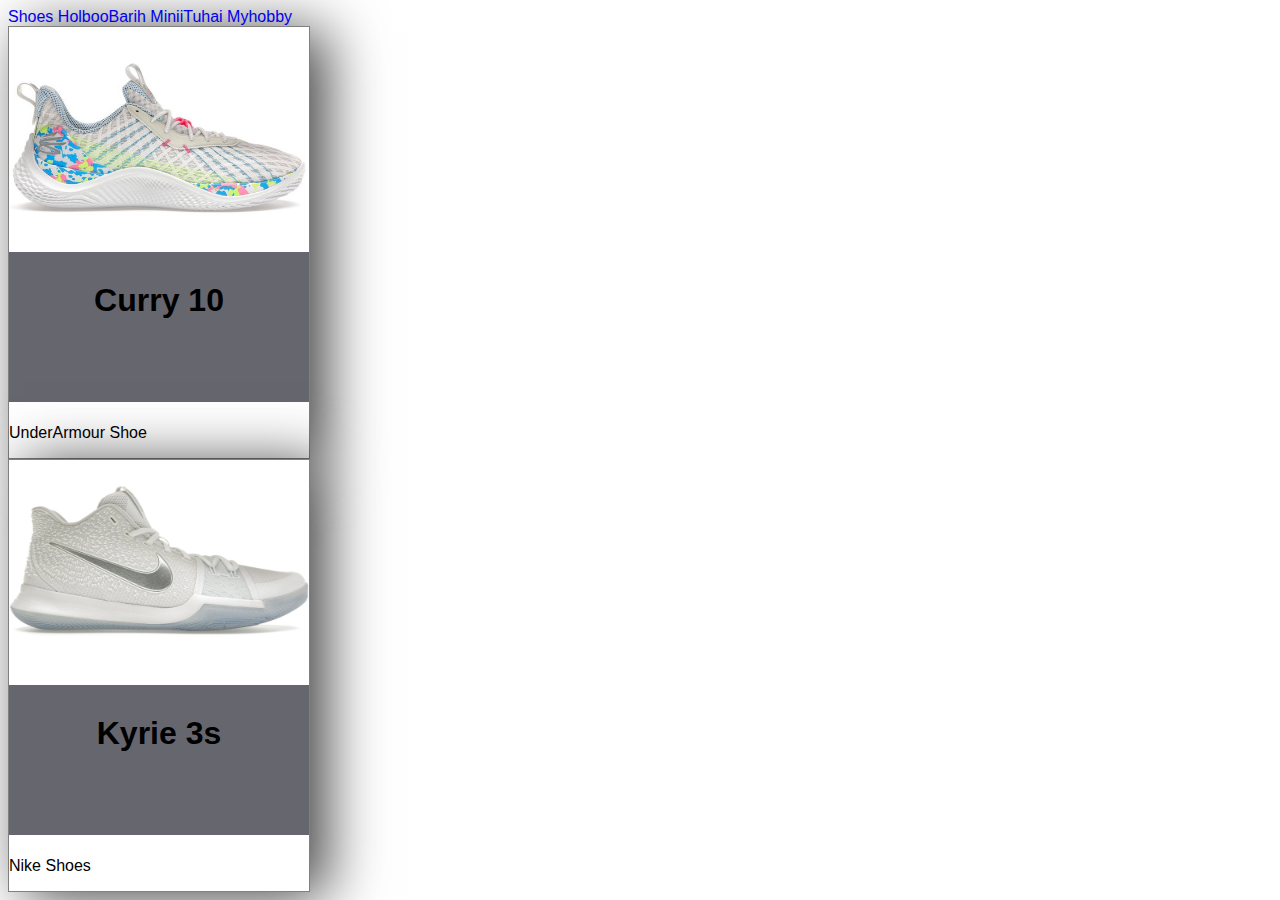
<file: div.html>
<!DOCTYPE html>
<html lang="en">
<head>
    <meta charset="UTF-8">
    <meta name="viewport" content="width=device-width, initial-scale=1.0">
    <title>Document</title>
   <link rel="stylesheet" href="style.css">
</head>
<body>
    <a href="div.html"> Shoes</a>
    <a href="holboobarih.html">HolbooBarih </a>
    <a href="Miniituhai.html"> MiniiTuhai</a>
    <a href="myhobby.html"> Myhobby</a>
    <div>
<img src="under-armour-curry-flow-10-splash-party-3026271-100_1.jpg" alt="" height="200" width="300">
<h1>Curry 10</h1>
<p>UnderArmour Shoe</p>
    </div>
    <div>
<img src="Nike-Kyrie-3-White-Chrome-Product.webp" alt="" height="200" width="300">
<h1>Kyrie 3s</h1>
<p>Nike Shoes</p>

    </div>
    
</body>
</html>
</file>
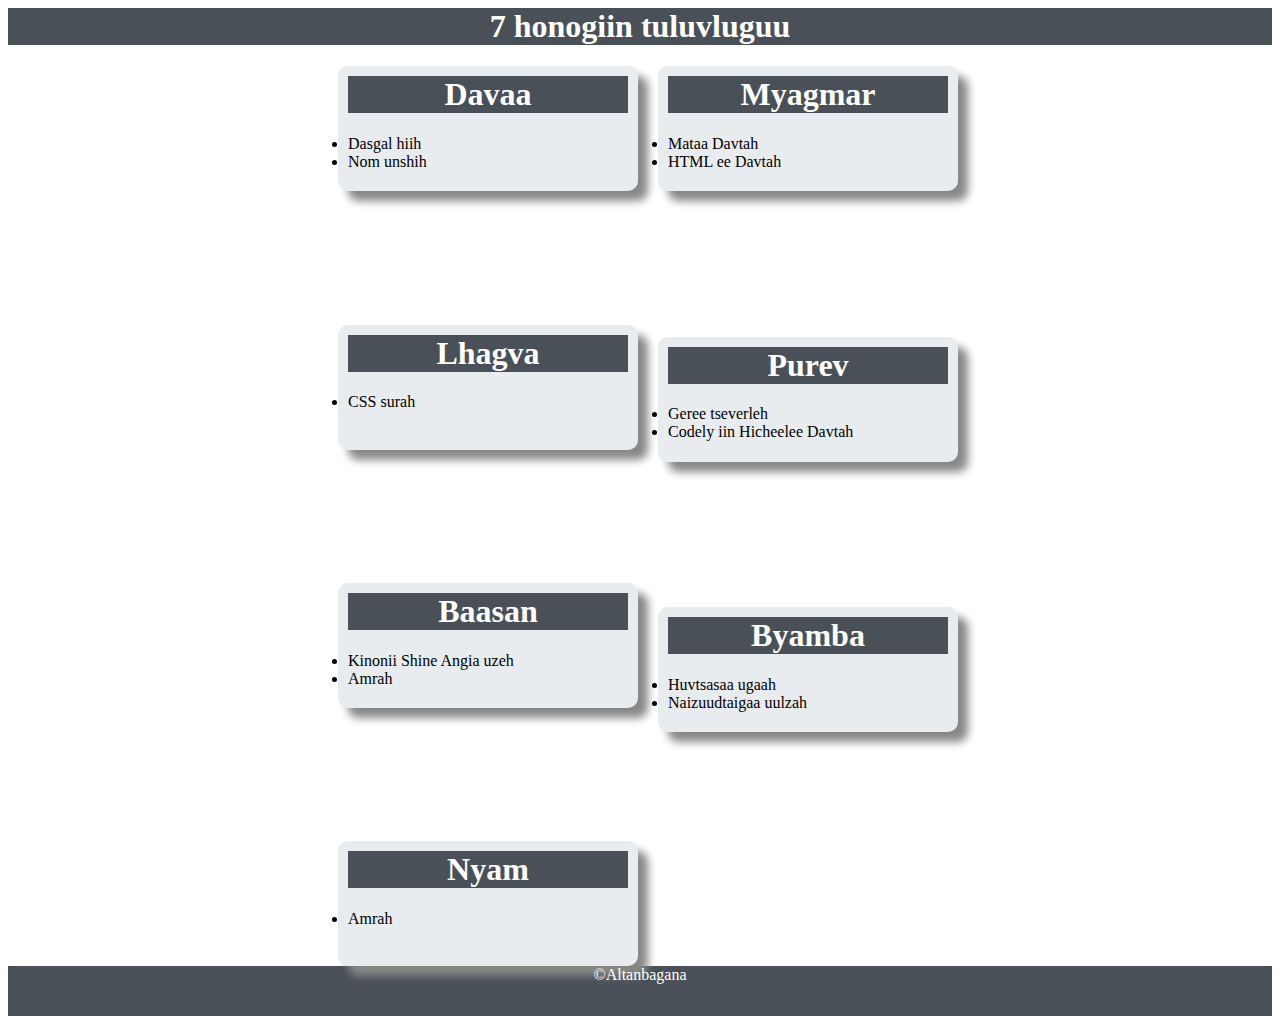
<file: doloohonogiintuluvluguu.html>
<!DOCTYPE html>
<html lang="en">
  <head>
    <meta charset="UTF-8" />
    <meta name="viewport" content="width=device-width, initial-scale=1.0" />
    <title>Document</title>
    <link rel="stylesheet" href="plan.css">
  </head>
  <body>
  <header>  <h1 class="tom">7 honogiin tuluvluguu</h1></header>
<main>    <div class="container">
<div class="box1">
<div class="garag"><h1>Davaa</h1>
  <li>Dasgal hiih</li>
  <li>Nom unshih</li>
</div>
<div class="garag"><h1>Lhagva</h1>
  <li>CSS surah</li>
</div>
<div class="garag"><h1>Baasan</h1>
  <li>Kinonii Shine Angia uzeh</li>
  <li>Amrah</li>
</div>
<div class="garag"><h1>Nyam</h1> 
<li>Amrah</li></div>
</div>
<div class="box2">
<div class="garag"><h1>Myagmar</h1>
  <li>Mataa Davtah</li>
  <li>HTML ee Davtah</li>
</div>
<div class="garag"><h1>Purev</h1>
  <li>Geree tseverleh</li>
  <li>Codely iin Hicheelee Davtah</li>
</div>
<div class="garag"><h1>Byamba</h1>
  <li>Huvtsasaa ugaah</li>
  <li>Naizuudtaigaa uulzah</li>
</div> </main>
<footer class="hul">&copy;Altanbagana</footer>
  </body>
</html>
</file>
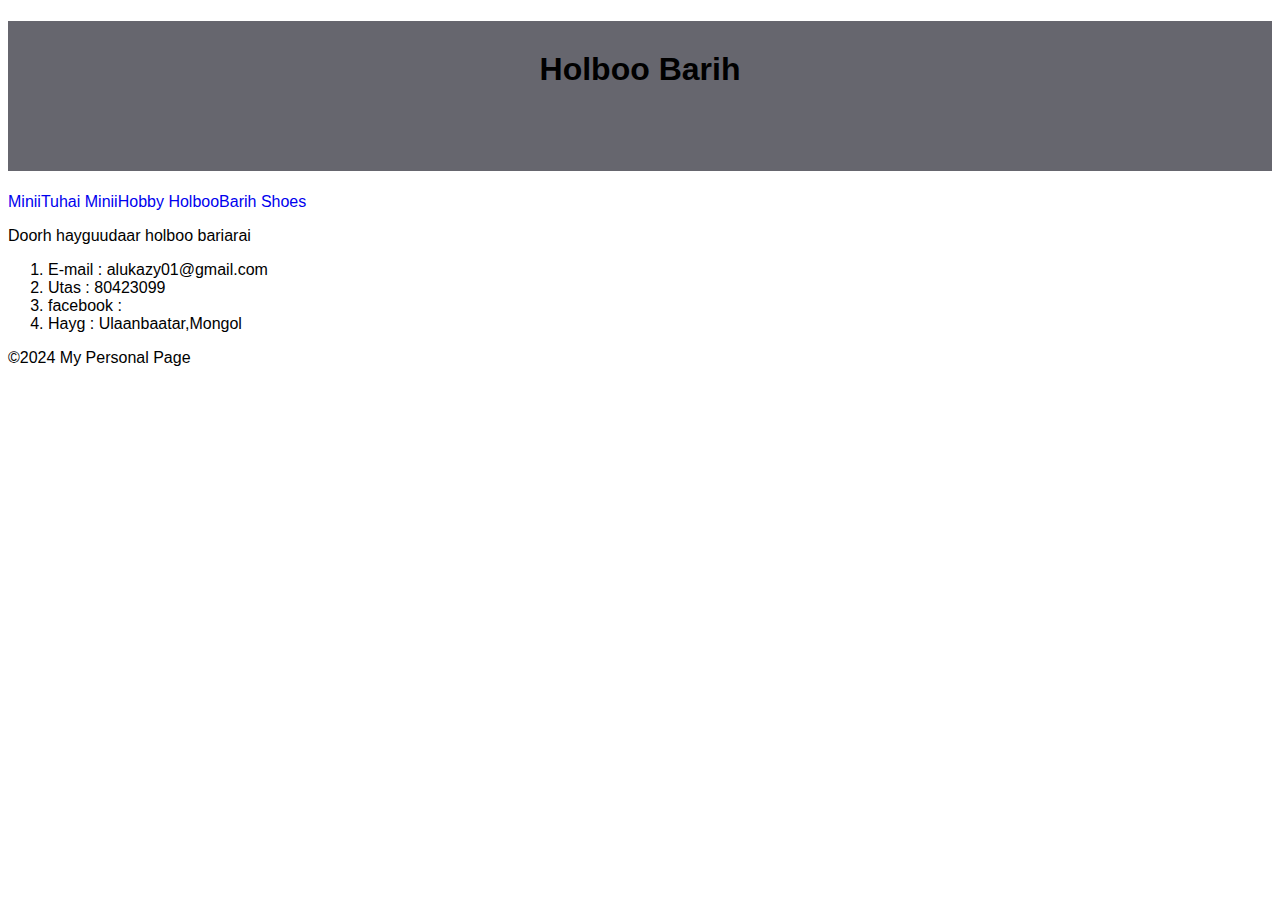
<file: holboobarih.html>
<!DOCTYPE html>
<html lang="en">
<head>
    <meta charset="UTF-8">
    <meta name="viewport" content="width=device-width, initial-scale=1.0">
    <title>Document</title>
    <link rel="stylesheet" href="style.css">
</head>
<body>
<h1>Holboo Barih</h1>
<a href="Altanbagana/Miniituhai.html"> MiniiTuhai</a>
<a href="Altanbagana/myhobby.html"> MiniiHobby</a>
<a href="holboobarih.html"> HolbooBarih</a>
<a href="div.html"> Shoes</a>
<p>Doorh hayguudaar holboo bariarai</p>
<ol><li>E-mail : alukazy01@gmail.com</li>
<li>Utas : 80423099</li>
<li>facebook : <link rel="stylesheet" href="https://www.facebook.com/alu.kaz.7"></li>
<li>Hayg : Ulaanbaatar,Mongol</li>
</ol>    
<p>&copy;2024 My Personal Page</p>



</body>
</html>
</file>
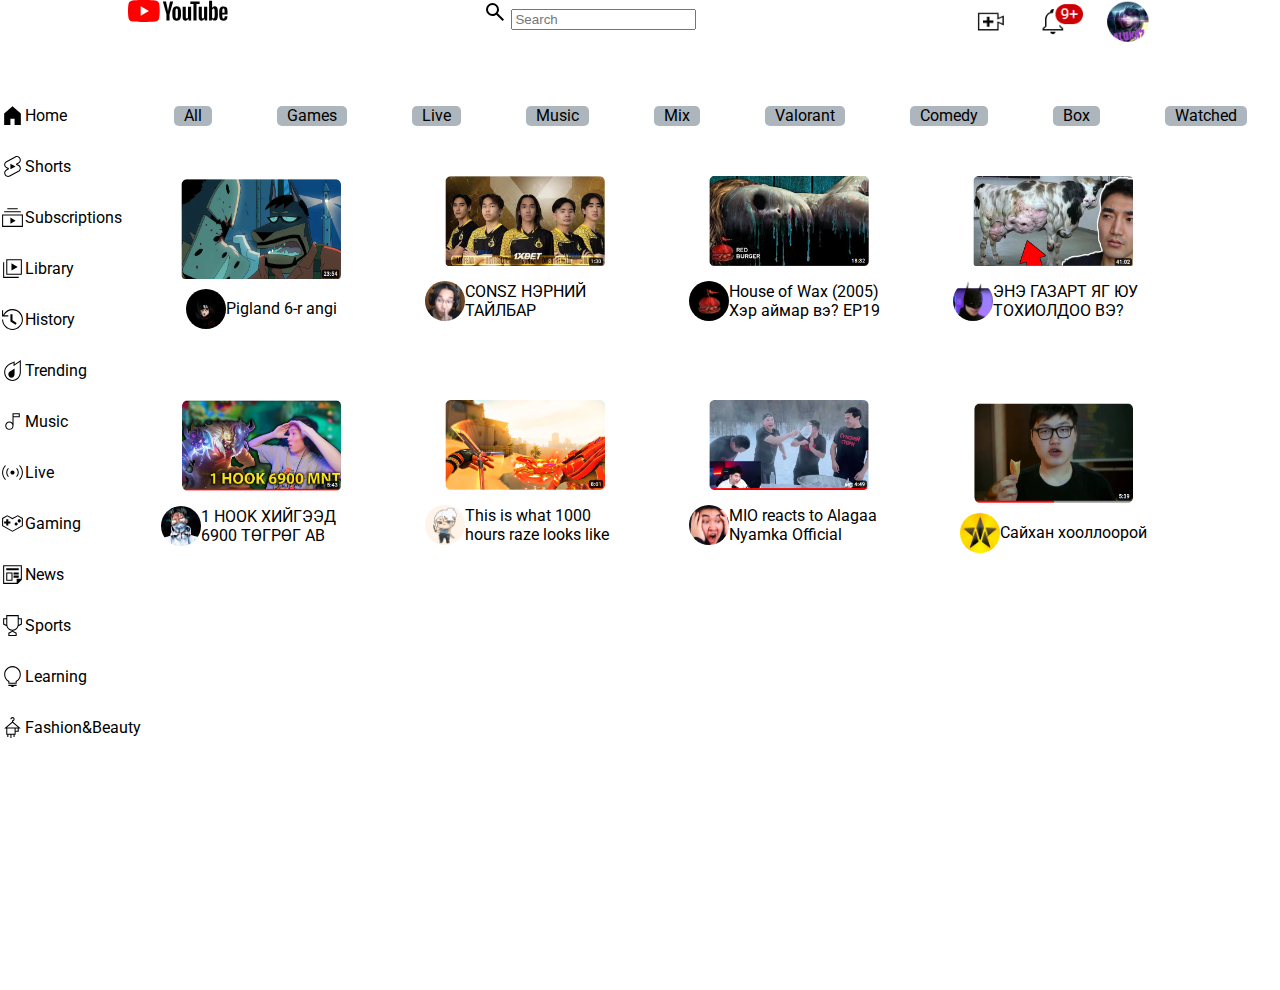
<file: YT.html>
<!DOCTYPE html>
<html lang="en">
  <head>
    <meta charset="UTF-8" />
    <meta name="viewport" content="width=device-width, initial-scale=1.0" />
    <title>Document</title>
    <link rel="stylesheet" href="yt.css" />
    <link rel="preconnect" href="https://fonts.googleapis.com" />
    <link rel="preconnect" href="https://fonts.gstatic.com" crossorigin />
    <link
      href="https://fonts.googleapis.com/css2?family=Roboto:ital,wght@0,100;0,300;0,400;0,500;0,700;0,900;1,100;1,300;1,400;1,500;1,700;1,900&display=swap"
      rel="stylesheet"
    />
  </head>
  <body>
    <header>
      <div class="YT"><img src="youtube.svg" alt="icon" /></div>
      <div class="input">
        <img src="search_FILL0_wght400_GRAD0_opsz24.svg" alt="icon" />
        <input type="text" placeholder="Search" />
      </div>
      <div class="signin">
        <img src="signin.png" alt="" height="50px" width="200px" />
      </div>
    </header>
    <main class="container">
      <div class="menu">
        <div class="menu1">
          <img src="home.svg" alt="" height="25px" width="25px" />
          <p>Home</p>
        </div>
        <div class="menu1">
          <img src="shorts.svg" alt="" height="25px" width="25px" />
          <p>Shorts</p>
        </div>
        <div class="menu1">
          <img
            src="subscriptions.svg"
            alt=""
            alt=""
            height="25px"
            width="25px"
          />
          <p>Subscriptions</p>
        </div>
        <div class="menu1">
          <img src="library.svg" alt="" height="25px" width="25px" />
          <p>Library</p>
        </div>
        <div class="menu1">
          <div class="menu1">
            <img src="history.svg" alt="" height="25px" width="25px" />
            <p>History</p>
          </div>
        </div>
        <div class="menu1">
          <img src="trending.svg" alt="" height="25px" width="25px" />
          <p>Trending</p>
        </div>
        <div class="menu1">
          <img src="music.svg" alt="" height="25px" width="25px" />
          <p>Music</p>
        </div>
        <div class="menu1">
          <img src="live.svg" alt="" height="25px" width="25px" />
          <p>Live</p>
        </div>
        <div class="menu1">
          <img src="gaming.svg" alt="" height="25px" width="25px" />
          <p>Gaming</p>
        </div>
        <div class="menu1">
          <img src="news.svg" alt="" height="25px" width="25px" />
          <p>News</p>
        </div>
        <div class="menu1">
          <img src="sports.svg" alt="" height="25px" width="25pxs" />
          <p>Sports</p>
        </div>
        <div class="menu1">
          <img src="learning.svg" alt="" height="25px" width="25px" />
          <p>Learning</p>
        </div>
        <div class="menu1">
          <img src="fashion.svg" alt="" height="25px" width="25px" />
          <p>Fashion&Beauty</p>
        </div>
      </div>
      <div class="content">
        <div class="filter">
          <p>All</p>
          <p>Games</p>
          <p>Live</p>
          <p>Music</p>
          <p>Mix</p>
          <p>Valorant</p>
          <p>Comedy</p>
          <p>Box</p>
          <p>Watched</p>
        </div>
        <div class="video">
          <div class="negvideo">
            <img class="vidimg" src="Pigland.png" alt="" />
            <div class="garchig">
              <img class="channel" src="uchiha itachi.jpg" alt="" />
              <p>Pigland 6-r angi</p>
            </div>
          </div>
          <div class="negvideo">
            <img class="vidimg" src="Mongolz IRS.png" alt="" />
            <div class="garchig">
              <img class="channel" src="daily clips of consz.jpg" alt="" />
              <p>CONSZ НЭРНИЙ ТАЙЛБАР</p>
            </div>
          </div>
          <div class="negvideo">
            <img class="vidimg" src="red burger her aimr ve.png" alt="" />
            <div class="garchig">
              <img class="channel" src="red bureegeer.jpg" alt="" />
              <p>House of Wax (2005) Хэр аймар вэ? EP19</p>
            </div>
          </div>

          <div class="negvideo">
            <img class="vidimg" src="tushig.png" alt="" />
            <div class="garchig">
              <img class="channel" src="tushig.jpg" alt="" />
              <p>ЭНЭ ГАЗАРТ ЯГ ЮУ ТОХИОЛДОО ВЭ?</p>
            </div>
          </div>
          <div class="negvideo">
            <img class="vidimg" src="saftaz.png" alt="" />
            <div class="garchig">
              <img class="channel" src="saftie.jpg" alt="" />
              <p>1 HOOK ХИЙГЭЭД 6900 ТӨГРӨГ АВ</p>
            </div>
          </div>
          <div class="negvideo">
            <img class="vidimg" src="Valorant.png" alt="" />
            <div class="garchig">
              <img class="channel" src="jett ysn ysn.jpg" alt="" />
              <p>This is what 1000 hours raze looks like</p>
            </div>
          </div>
          <div class="negvideo">
            <img class="vidimg" src="mio.png" alt="" />
            <div class="garchig">
              <img class="channel" src="mio.jpg" alt="" />
              <p>MIO reacts to Alagaa Nyamka Official</p>
            </div>
          </div>
          <div class="negvideo">
            <img class="vidimg" src="ASMR.png" alt="" />
            <div class="garchig">
              <img class="channel" src="asmr.jpg" alt="" />
              <p>Сайхан хооллоорой</p>
            </div>
          </div>
        </div>
      </div>
    </main>
    <footer></footer>
  </body>
</html>
</file>
<file: style.css>
h1 {
  background-color: #66666e;
  height: 120px;
  text-align: center;
  padding-top: 30px;
}
div {
  border: 1px solid gray;
  box-shadow: 16px 5px 55px 0px rgba(0, 0, 0, 0.75);
  -webkit-box-shadow: 16px 5px 55px 0px rgba(0, 0, 0, 0.75);
  -moz-box-shadow: 16px 5px 55px 0px rgba(0, 0, 0, 0.75);
  width: 300px;
}

.linkuud {
  background-color: #d9d9d9;
  text-align: center;
  width: 1250px;
  display: flex;
  justify-content: space-evenly;
}
a {
  text-decoration: none;
}

* {
  font-family: "Nunito", sans-serif;
  font-optical-sizing: auto;
  font-weight: weight;
  font-style: normal;
}
</file>
<file: plan.css>
.container{
display: flex;
flex-direction: row;
justify-content: flex-start;
align-items: self-start; height: 100vh;
width: 100vw;

}
.box1{
flex-grow: 1;
height: 100%;
display: flex; 
flex-direction: column; 
justify-content: space-between;
align-items: end;
margin-right: 10px;
}
.box2{
flex-grow: 1;
height: 74%;
display: flex;
flex-direction: column;
justify-content: space-between;
align-items: start;
margin-left: 10px;
}
.garag{
height: 125px;
width: 300px;
background-color: #e9ecef;
border-radius: 10px;
padding: 10px;
box-shadow: 10px 10px 8px #888888;
}
h1{
    margin-top: 0%;
background-color: #495057;
text-align: center;
color: white;
}
*{
    box-sizing: border-box;
}
.garag h1{
margin-top: 0%;

}
.hul{
    text-align: center;
    color: white;
    background-color: #495057;
    height: 50px;
}
</file>
<file: yt.css>
@media screen and (min-width: 1200px) {
  header {
    height: 10vh;
    width: 100vw;
    display: flex;
    justify-content: space-around;
  }
  .container {
    display: flex;
    flex-direction: row;
    width: 100%;
    height: 100vh;
  }
  .menu {
    flex-grow: 1;
    height: 100%;
  }
  .content {
    flex-direction: column;
    display: flex;
    flex-grow: 8;
    height: 100%;
  }
  body {
    margin: 0;
  }
  .menu1 {
    display: flex;
    justify-content: start;
    align-items: center;
  }
  .filter {
    flex-grow: 1;
    display: flex;
    flex-direction: row;
    justify-content: space-around;
    height: 50px;
  }
  .video {
    display: flex;
    /* justify-content: space-around; */
    padding: 20px;

    flex-grow: 25;
    flex-wrap: wrap;
    align-content: flex-start;
    gap: 5vw;
  }
  .filter p {
    background-color: #adb5bd;
    padding: 0px 10px;
    height: 20px;
    border-radius: 5px;
  }
  * {
    box-sizing: border-box;
  }
  .negvideo {
    display: flex;
    flex-direction: column;
    justify-content: space-around;
    align-items: center;
    width: 200px;
    height: 160px;
  }
  .vidimg {
    width: 160px;
    height: 100px;
  }
  .channel {
    height: 40px;
    width: 40px;
    border-radius: 20px;
  }
  .garchig {
    display: flex;
    flex-direction: row;
    justify-content: space-evenly;
    align-items: center;
  }
  p {
    font-family: "Roboto", sans-serif;
    font-weight: 400;
    font-style: normal;
  }
  .YT {
    width: 100px;
  }
  .menu1:hover {
    background-color: #adb5bd;
    transition: 0.4s;
    cursor: pointer;
  }
  .filter p:hover {
    color: white;
    background-color: #343a40;
    transition: 0.5s;
    cursor: pointer;
  }
}

@media screen and (min-width: 770px) and (max-width: 1199px) {
  header {
    height: 10vh;
    width: 100vw;
    display: flex;
    justify-content: space-around;
  }
  .container {
    display: flex;
    flex-direction: row;
    width: 100%;
    height: 100vh;
  }
  .menu {
    flex-grow: 1;
    height: 100%;
    width: 0%;
  }
  .content {
    flex-direction: column;
    display: flex;
    flex-grow: 8;
    height: 100%;
  }
  body {
    margin: 0;
  }
  .menu1 {
    display: flex;
    justify-content: start;
    align-items: center;
    flex-direction: column;
  }
  .filter {
    flex-grow: 1;
    display: flex;
    flex-direction: row;
    justify-content: space-around;
    height: 50px;
  }
  .video {
    display: flex;
    /* justify-content: space-around; */
    padding: 20px;

    flex-grow: 25;
    flex-wrap: wrap;
    align-content: flex-start;
    gap: 5vw;
  }
  .filter p {
    background-color: #adb5bd;
    padding: 0px 10px;
    height: 20px;
    border-radius: 5px;
  }
  * {
    box-sizing: border-box;
  }
  .negvideo {
    display: flex;
    flex-direction: column;
    justify-content: space-around;
    align-items: center;
    width: 200px;
    height: 160px;
  }
  .vidimg {
    width: 160px;
    height: 100px;
  }
  .channel {
    height: 40px;
    width: 40px;
    border-radius: 20px;
  }
  .garchig {
    display: flex;
    flex-direction: row;
    justify-content: space-evenly;
    align-items: center;
  }
  p {
    font-family: "Roboto", sans-serif;
    font-weight: 400;
    font-style: normal;
  }
  .YT {
    width: 100px;
  }
  .menu1:hover {
    background-color: #adb5bd;
    transition: 0.4s;
  }
  .filter p:hover {
    color: white;
    background-color: #343a40;
    transition: 0.5s;
  }
}
@media screen and (min-width: 480px) and (max-width: 769px) {
  header {
    height: 10vh;
    width: 100vw;
    display: flex;
    justify-content: space-around;
  }
  .container {
    display: flex;
    flex-direction: row;
    width: 100%;
    height: 100vh;
  }
  .menu {
    display: none;
  }
  .content {
    flex-direction: column;
    display: flex;
    flex-grow: 8;
    height: 100%;
  }
  body {
    margin: 0;
  }
  .menu1 {
    display: flex;
    justify-content: start;
    align-items: center;
    flex-direction: column;
  }
  .filter {
    flex-grow: 1;
    display: flex;
    flex-direction: row;
    justify-content: space-around;
    height: 50px;
  }
  .video {
    display: flex;
    /* justify-content: space-around; */
    padding: 20px;

    flex-grow: 25;
    flex-wrap: wrap;
    align-content: flex-start;
    gap: 5vw;
  }
  .filter p {
    background-color: #adb5bd;
    padding: 0px 10px;
    height: 20px;
    border-radius: 5px;
  }
  * {
    box-sizing: border-box;
  }
  .negvideo {
    display: flex;
    flex-direction: column;
    justify-content: space-around;
    align-items: center;
    width: 200px;
    height: 160px;
  }
  .vidimg {
    width: 160px;
    height: 100px;
  }
  .channel {
    height: 40px;
    width: 40px;
    border-radius: 20px;
  }
  .garchig {
    display: flex;
    flex-direction: row;
    justify-content: space-evenly;
    align-items: center;
  }
  p {
    font-family: "Roboto", sans-serif;
    font-weight: 400;
    font-style: normal;
  }
  .YT {
    width: 100px;
  }
  .menu1:hover {
    background-color: #adb5bd;
    transition: 0.4s;
  }
  .filter p:hover {
    color: white;
    background-color: #343a40;
    transition: 0.5s;
  }
}
@media screen and (max-width: 479px) {
  header {
    height: 10vh;
    width: 100vw;
    display: flex;
    justify-content: space-around;
  }
  .container {
    display: flex;
    flex-direction: row;
    width: 100%;
    height: 100vh;
  }
  .menu {
    display: none;
  }
  .content {
    flex-direction: column;
    display: flex;
    flex-grow: 8;
    height: 100%;
  }
  body {
    margin: 0;
  }
  .menu1 {
    display: flex;
    justify-content: start;
    align-items: center;
    flex-direction: column;
  }
  .filter {
    flex-grow: 1;
    display: flex;
    flex-direction: row;
    justify-content: space-around;
    height: 50px;
  }
  .video {
    display: flex;
    /* justify-content: space-around; */
    padding: 20px;

    flex-grow: 25;
    flex-wrap: wrap;
    align-content: flex-start;
    gap: 5vw;
  }
  .filter p {
    background-color: #adb5bd;
    padding: 0px 10px;
    height: 20px;
    border-radius: 5px;
  }
  * {
    box-sizing: border-box;
  }
  .negvideo {
    display: flex;
    flex-direction: column;
    justify-content: space-around;
    align-items: center;
    width: 200px;
    height: 160px;
  }
  .vidimg {
    width: 160px;
    height: 100px;
  }
  .channel {
    height: 40px;
    width: 40px;
    border-radius: 20px;
  }
  .garchig {
    display: flex;
    flex-direction: row;
    justify-content: space-evenly;
    align-items: center;
  }
  p {
    font-family: "Roboto", sans-serif;
    font-weight: 400;
    font-style: normal;
  }
  .YT {
    width: 100px;
  }
  .menu1:hover {
    background-color: #adb5bd;
    transition: 0.4s;
  }
  .filter p:hover {
    color: white;
    background-color: #343a40;
    transition: 0.5s;
  }
}
</file>
